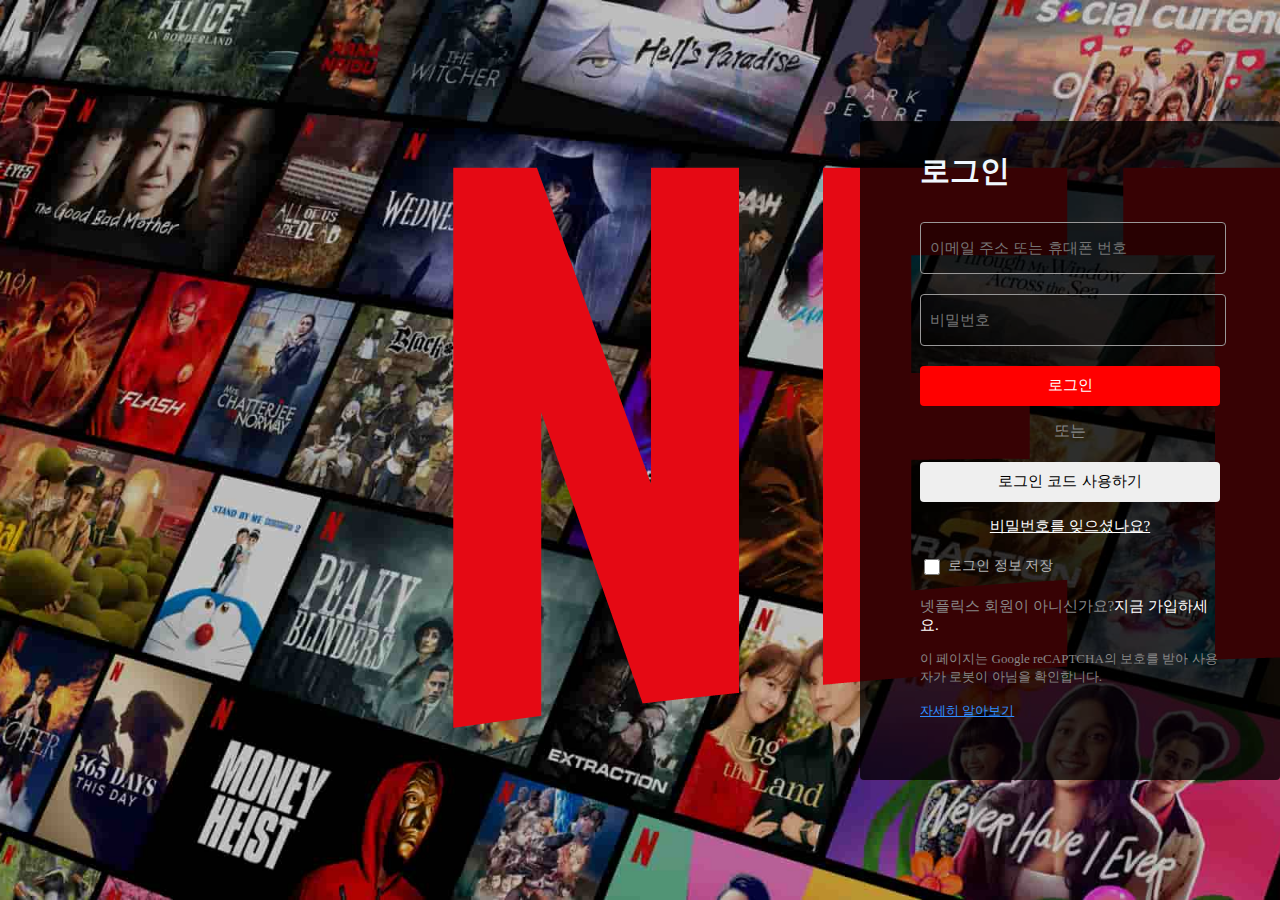
<file: Netflix/index.html>
<!DOCTYPE html>
<html lang="en">
<head>
    <meta charset="UTF-8">
    <meta name="viewport" content="width=device-width, initial-scale=1.0">
    <title>Document</title>
    <link rel="stylesheet" href="style.css">
</head>
<body>
    <div class="logo">
        <img src="images/logo.png" alt="logo">
    </div>
    <div class="container">
        <form class="login-box">
            <div class="welcome-text">로그인</div>
            <input type="email" placeholder="이메일 주소 또는 휴대폰 번호" >
            <input type="password" placeholder="비밀번호">
            <button type="submit" id="login-box">로그인</button>
            <div class="text">또는</div>
            <button type="submit" id="login-code">로그인 코드 사용하기</button>

            <div class="findPasswordLink">
                <a href="#" id="findPasswordLink">비밀번호를 잊으셨나요?</a>
            </div>
            <div class="remember">
                <input type="checkbox" id="remember">
                <label for="remember">로그인 정보 저장</label>
            </div>
            <div class="signup">
                넷플릭스 회원이 아니신가요?<a href="#">지금 가입하세요.</a>
            </div>
            <div class="captcha">
                이 페이지는 Google reCAPTCHA의 보호를 받아 사용자가 로봇이 아님을 확인합니다.<br/>
                <a href="#"><br>자세히 알아보기</a>
            </div>
        </form>
    </div>
</body>
</html>
</file>
<file: Netflix/style.css>
html, body {
    height: 100%;
    margin: 0;
}

body{
    background: url('images/background.jpg') no-repeat center center/cover;
    background-size: cover;
    align-items: center;
    display: flex;
    justify-content: center;
    height: 100%;
}

.welcome-text{
    color: aliceblue;
    margin-bottom: 30px;
    font-size: 30px;
    font-weight: 600;
}

.login-box {
  background-color:rgba(0, 0, 0, 0.76); 
  padding: 30px 60px;
  border-radius: 4px;
  width: 300px;
}
.logo {
  width: 100px;
  margin: 0 auto 20px auto;
  display: block;
}
input {
  background-color: rgba(0, 0, 0, 0.267); 
  display: block;
  margin-bottom: 20px; 
  width: 100%; 
  height: 48px;
  border: 1px solid #999898;
  border-radius: 4px;
  text-indent: 7px;
  font-size: 15px;
}

button{
    display: block;
    margin-bottom: 15px;
    width: 300px;
    height: 40px;
    border: none;
    border-radius: 4px;
    font-weight: 500;
    font-size: 15px;
}

.container{
    align-items: center;
}

.text{
    color: #878787;
    margin-bottom: 20px;
    text-align: center;
}

#login-box{
  background-color: red;
  color: white;
}

.findPasswordLink{
  text-align: center;
  font-size: 15px;
}

.findPasswordLink a{
  text-align: center;
  color: white;
}
.remember {
  display: flex;
  align-items: center;
  margin-bottom: 20px;
  color: #b3b3b3;
  margin-top: 20px;
}

.remember input[type="checkbox"] {
  width: 16px;  
  height: 16px;
  margin-right: 8px;
  margin-bottom: 2px;
  cursor: pointer;
}

.remember label {
  cursor: pointer;
  font-size: 14px;
}


.signup{
  color: #878787;
  font-size: 15px;
  margin-bottom: 15px;
}

.signup a{
  text-decoration: none;
  color: white;
}

a:hover {
  text-decoration: underline;
}

.captcha{
  color: #878787;
  font-size: small;
  margin-bottom: 30px;
}

.captcha a{
  color: rgb(48, 141, 255);
}
</file>
